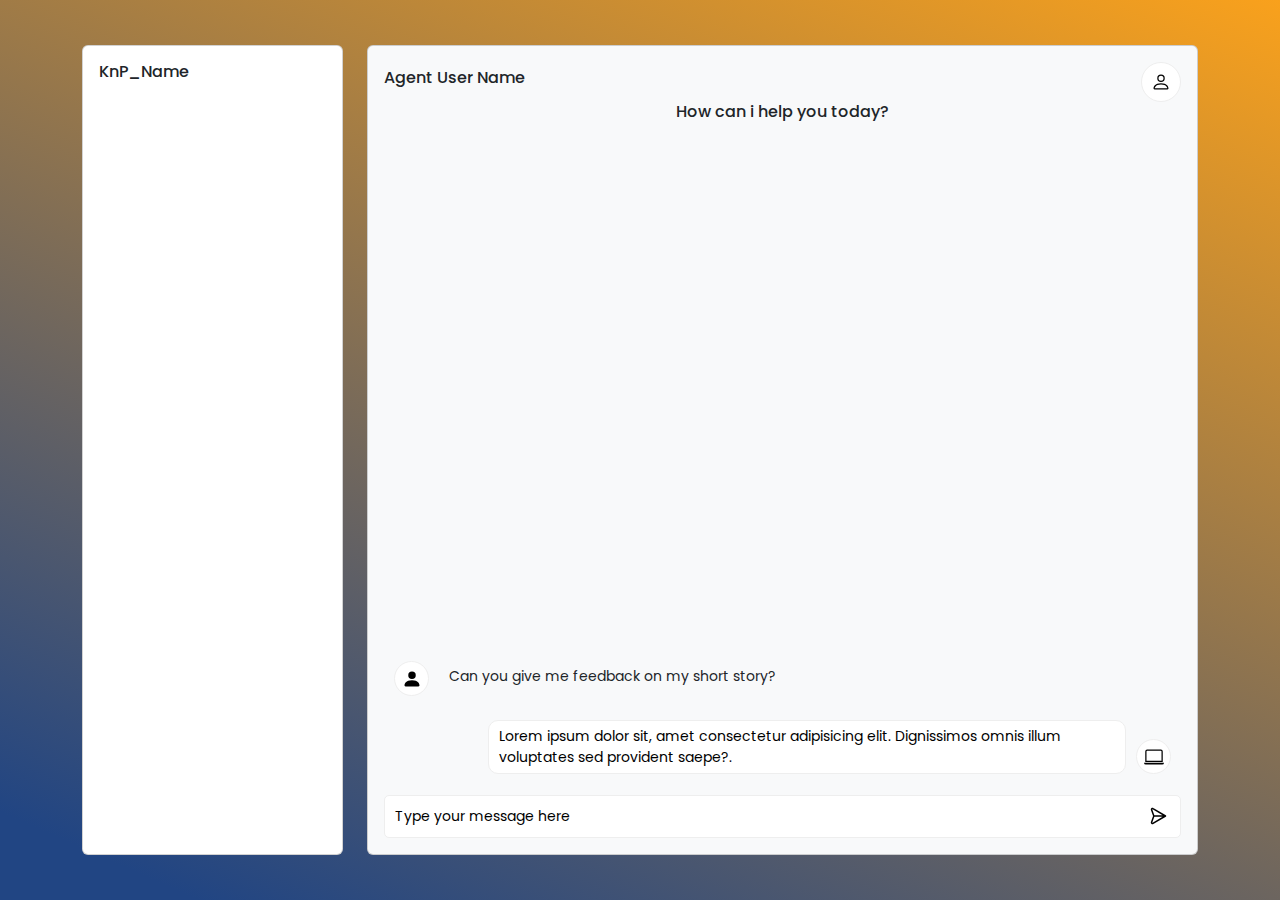
<file: index.html>
<!DOCTYPE html>
<html>
    <head>
        <title>Bootstrap </title>
        <meta charset="utf-8">
        <meta name="viewport" content="width=device-width, initial-scale=1">
        <meta name="description" content="">
        <link href="css/bootstrap.min.css" rel="stylesheet" />
        <link href="css/style.css" rel="stylesheet" />
        <link href="fonts/poppins-fonts.css" rel="stylesheet" />

    </head>
    <body>


      <div class="wrapper d-flex align-items-center justify-content-center">
        <div class="container">
          <div class="row">
            <div class="col-md-3 d-flex ">
                <div class="card w-100">
                  <div class="card-body">
                    <h6>KnP_Name</h6>
                  </div>
                </div>
            </div>
            <div class="col">
              <div class="card h-100-vh bg-light">
                <div class="card-body d-flex flex-wrap">
                  <div class="top-area w-100 align-self-start">
                    <div class="row justify-content-center align-items-center">
                      <div class="col ">
                        <h6>Agent User Name</h6>
                      </div>
                      <div class="col col-auto">
                        <a href="#" class="profile bg-white">
                          <svg xmlns="http://www.w3.org/2000/svg" width="20"  fill="currentColor" class="bi bi-person" viewBox="0 0 16 16">
                            <path d="M8 8a3 3 0 1 0 0-6 3 3 0 0 0 0 6m2-3a2 2 0 1 1-4 0 2 2 0 0 1 4 0m4 8c0 1-1 1-1 1H3s-1 0-1-1 1-4 6-4 6 3 6 4m-1-.004c-.001-.246-.154-.986-.832-1.664C11.516 10.68 10.289 10 8 10s-3.516.68-4.168 1.332c-.678.678-.83 1.418-.832 1.664z"/>
                          </svg>
                        </a>
                      </div>
                    </div>
                    <div class="row justify-content-center text-center">
                      <div class="col">
                        <h6>How can i help you today?</h6>
                      </div>
                    </div>
                  </div>

                  <div class="bottom-area w-100 align-self-end">

                    <div class="mainChater">
                      <div class="chatArea changeW">
                        <div class="chatMessages">
                          <div class="message">
                            <div class="prof">
                              <svg xmlns="http://www.w3.org/2000/svg" width="20" fill="currentColor" class="bi bi-person-fill" viewBox="0 0 16 16">
                                <path d="M3 14s-1 0-1-1 1-4 6-4 6 3 6 4-1 1-1 1zm5-6a3 3 0 1 0 0-6 3 3 0 0 0 0 6"/>
                              </svg>
                            </div>
                            <div class="messArea">
                              <!-- <p id="sname">Lance Francisco</p> -->
                              <div class="textM">Can you give me feedback on my short story?</div>
                            </div>
                          </div>
                          <!-- Time -->
                          <!-- <p class="timeId">8:43pm | 12/05/2021</p> -->
                          <div class="message mMess 1122334" data-number="1122334">
                              <div class="messArea">
                                <!-- <p id="sname">James Ericson</p> -->
                                <div class="textM">
                                  Lorem ipsum dolor sit, amet consectetur adipisicing elit. Dignissimos omnis illum voluptates sed provident saepe?.
                                </div>
                              </div>
                              <div class="prof" >
                                <svg xmlns="http://www.w3.org/2000/svg" width="20" fill="currentColor" class="bi bi-laptop" viewBox="0 0 16 16">
                                  <path d="M13.5 3a.5.5 0 0 1 .5.5V11H2V3.5a.5.5 0 0 1 .5-.5zm-11-1A1.5 1.5 0 0 0 1 3.5V12h14V3.5A1.5 1.5 0 0 0 13.5 2zM0 12.5h16a1.5 1.5 0 0 1-1.5 1.5h-13A1.5 1.5 0 0 1 0 12.5"/>
                                </svg>
                              </div>
                          </div>
                        </div>
                      
                        <div class="messageBox">
                          <div class="textA"><textarea id="message" name="message" rows="1" cols="30" placeholder="Type your message here"></textarea></div>
                          <button id="send" class="button-s1" tooltip="Send" flow="left"><span class="material-icons headerIcon">
                            <svg width="25px" viewBox="0 -0.5 25 25" fill="none" xmlns="http://www.w3.org/2000/svg">
                              <path d="M19.1168 12.1484C19.474 12.3581 19.9336 12.2384 20.1432 11.8811C20.3528 11.5238 20.2331 11.0643 19.8758 10.8547L19.1168 12.1484ZM6.94331 4.13656L6.55624 4.77902L6.56378 4.78344L6.94331 4.13656ZM5.92408 4.1598L5.50816 3.5357L5.50816 3.5357L5.92408 4.1598ZM5.51031 5.09156L4.76841 5.20151C4.77575 5.25101 4.78802 5.29965 4.80505 5.34671L5.51031 5.09156ZM7.12405 11.7567C7.26496 12.1462 7.69495 12.3477 8.08446 12.2068C8.47397 12.0659 8.67549 11.6359 8.53458 11.2464L7.12405 11.7567ZM19.8758 12.1484C20.2331 11.9388 20.3528 11.4793 20.1432 11.122C19.9336 10.7648 19.474 10.6451 19.1168 10.8547L19.8758 12.1484ZM6.94331 18.8666L6.56375 18.2196L6.55627 18.2241L6.94331 18.8666ZM5.92408 18.8433L5.50815 19.4674H5.50815L5.92408 18.8433ZM5.51031 17.9116L4.80505 17.6564C4.78802 17.7035 4.77575 17.7521 4.76841 17.8016L5.51031 17.9116ZM8.53458 11.7567C8.67549 11.3672 8.47397 10.9372 8.08446 10.7963C7.69495 10.6554 7.26496 10.8569 7.12405 11.2464L8.53458 11.7567ZM19.4963 12.2516C19.9105 12.2516 20.2463 11.9158 20.2463 11.5016C20.2463 11.0873 19.9105 10.7516 19.4963 10.7516V12.2516ZM7.82931 10.7516C7.4151 10.7516 7.07931 11.0873 7.07931 11.5016C7.07931 11.9158 7.4151 12.2516 7.82931 12.2516V10.7516ZM19.8758 10.8547L7.32284 3.48968L6.56378 4.78344L19.1168 12.1484L19.8758 10.8547ZM7.33035 3.49414C6.76609 3.15419 6.05633 3.17038 5.50816 3.5357L6.34 4.78391C6.40506 4.74055 6.4893 4.73863 6.55627 4.77898L7.33035 3.49414ZM5.50816 3.5357C4.95998 3.90102 4.67184 4.54987 4.76841 5.20151L6.25221 4.98161C6.24075 4.90427 6.27494 4.82727 6.34 4.78391L5.50816 3.5357ZM4.80505 5.34671L7.12405 11.7567L8.53458 11.2464L6.21558 4.83641L4.80505 5.34671ZM19.1168 10.8547L6.56378 18.2197L7.32284 19.5134L19.8758 12.1484L19.1168 10.8547ZM6.55627 18.2241C6.4893 18.2645 6.40506 18.2626 6.34 18.2192L5.50815 19.4674C6.05633 19.8327 6.76609 19.8489 7.33035 19.509L6.55627 18.2241ZM6.34 18.2192C6.27494 18.1759 6.24075 18.0988 6.25221 18.0215L4.76841 17.8016C4.67184 18.4532 4.95998 19.1021 5.50815 19.4674L6.34 18.2192ZM6.21558 18.1667L8.53458 11.7567L7.12405 11.2464L4.80505 17.6564L6.21558 18.1667ZM19.4963 10.7516H7.82931V12.2516H19.4963V10.7516Z" fill="#000000"></path>
                            </svg>
                          </span></button>
                        </div>
                      </div>
                    </div>
                
   
                  </div>



                </div>
              </div>
            </div>
          </div>
        </div>
      </div>











    <script src="js/jquery-3.6.4.min.js"></script>
    <script src="js/popper.min.js"></script>
    <script src="js/bootstrap.min.js" ></script>
    <script>

      // scroll function
      function scrollBottom(){
        var chatMessages = $(".chatMessages");
        var height =  chatMessages[0].scrollHeight;
        chatMessages.scrollTop(height);
      }

      var roomValue = "#4987720",
    userId = "1122334",
    myRoomJson;
  $(".roomTitle").text("It's BrainStorming");
  $("#roomNameInput").val("It's BrainStorming");
  $(".copyLinker2").text(roomValue);
  $("textarea").keydown(function (e) {
    // Enter was pressed without shift key
    if (e.key == "Enter" && !e.shiftKey) {
      sendT();
      e.preventDefault();
    }
  });

  $("#send").click(sendT);

  function sendT() {
    if ($(".message").last().data("number") == userId) {
      //showErrors('tips', 'Tips', 'Press Ctrl + Shift to make a new line!');
      $(".message .messArea")
        .last()
        .append(
          '<div class="textM ' +
            userId +
            ' newMmess">' +
            $("#message").val() +
            "</div>"
        );
      var goup = setTimeout(function () {
        $(".message .messArea .textM").last().removeClass("newMmess");
      }, 10);
      $("#message").val("");
      goToBottom();
      findText();
    }
    scrollBottom();
  }

  document.onload = goToBottom();

  var chatStatus = 1;
  $(".chatArea").on("scroll", function () {
    if (
      $(this).scrollTop() + $(this).innerHeight() <
      $(this)[0].scrollHeight - $(".message").last().innerHeight()
    ) {
      newGoD();
    }
  });

  findText();

  function findText() {
    var message = document.querySelectorAll(".textM"),
      i;
    for (i = 0; i < message.length; i++) {
      message[i].innerHTML = linkify(message[i].textContent);
    }
  }
  var iaeou = 0;
  $("#settings").click(clickSetTrans);
  function clickSetTrans() {
    if (iaeou == 0) {
      $(".settingsBar").addClass("clickSettingsBar");
      $(".changeW").addClass("clickSettingsCont");
      $("#settings").addClass("clickSettings");
      iaeou = 1;
    } else {
      $(".settingsBar").removeClass("clickSettingsBar");
      $(".changeW").removeClass("clickSettingsCont");
      $("#settings").removeClass("clickSettings");
      iaeou = 0;
    }
  }

  function linkify(text) {
    var urlRegex = /(\b(https?|ftp|file):\/\/[-A-Z0-9+&@#\/%?=~_|!:,.;]*[-A-Z0-9+&@#\/%=~_|])/gi;
    return text.replace(urlRegex, function (url) {
      return '<a href="' + url + '" target="blank">' + url + "</a>";
    });
  }

  $("#message").on("input", function () {
    var textarea = document.querySelector("#message");
    enteredText = textarea.value;
    numberOfLineBreaks = (enteredText.match(/\n/g) || []).length;
    characterCount = enteredText.length + numberOfLineBreaks;
    rowcount = numberOfLineBreaks + 1;
    if (rowcount < 4) {
      $("#message").attr("rows", rowcount);
    }
  });

  function newGoD() {
    $("#goToDown").removeClass("downDowny");
  }

  $("#groupEdit").click(changeTitle);
  $("#titleFirst").click(changeTitle);

  function changeTitle() {
    var input = $("#roomNameInput"),
      regExp = /[a-zA-Z]/g;
    input.attr("style", "display:block;");
    input.select();
    input.focusout(function () {
      if (input.val().trim().length > 5 && regExp.test(input.val().trim())) {
        $(".roomTitle").text(input.val());
        input.attr("style", "display:none;");
      } else {
        showErrors(
          "Invalid Name",
          "In making your Room Name, you must enter 5 or more LETTERS."
        );
        input.val($(".roomTitle")[0].innerHTML);
        console.log("Room title must be over 5 LETTERS.");
        input.attr("style", "display:none;");
      }
    });
    input.keydown(function (e) {
      // Enter was pressed without shift key
      if (e.key == "Enter" && !e.shiftKey) {
        if (input.val().trim().length > 5 && regExp.test(input.val().trim())) {
          $(".roomTitle").text(input.val());
          input.attr("style", "display:none;");
          e.preventDefault();
        } else {
          input.val($(".roomTitle")[0].innerHTML);
          showErrors(
            "error",
            "Invalid Name",
            "In making your Room Name, you must enter 5 or more LETTERS."
          );
          console.log("Room title must be over 5 LETTERS.");
          input.attr("style", "display:none;");
        }
      }
    });
  }

  function showErrors(type, title, details) {
    if (type == "error") {
      $(".errorsSide").append(
        '<div class="bubble" id="errorBubble"><h1 class="erStatus"> <span class="material-icons">error</span>' +
          title +
          '</h1><p class="erDetails">' +
          details +
          "</p></div>"
      );
    }
    if (type == "tips") {
      $(".errorsSide").append(
        '<div class="bubble" id="tipsBubble"><h1 class="erStatus"> <span class="material-icons">tips_and_updates</span>' +
          title +
          '</h1><p class="erDetails">' +
          details +
          "</p></div>"
      );
    }
    $(".bubble").attr("style", "display:block;");

    var start = setTimeout(function () {
      $(".bubble").addClass("bubbleAfter");
    }, 100);
    var end = setTimeout(function () {
      $(".bubble").first().removeClass("bubbleAfter");
      $(".bubble").first().addClass("bubbleGone");
    }, 5000);
    var deleteEl = setTimeout(function () {
      $(".bubble").first().remove();
    }, 5700);
  }

  $("#goToDown").click(function () {
    goToBottom();
  });

  function goToBottom() {
    $("#goToDown").addClass("downDowny");
    $(".chatArea").scrollTop($(".chatArea")[0].scrollHeight);
  }

  $("#linkCopy").click(function () {
    var timer = setTimeout(function () {
      $(".shareLink").addClass("showItem");
      $(".blackout").addClass("blackShow");
    }, 120);
    var timer2 = setTimeout(function () {
      $(".shareLink").attr("style", "display: block");
      $(".blackout").attr("style", "display: block");
    }, 100);

    $(".blackout").click(function () {
      $(".shareLink").removeClass("showItem");
      $(".blackout").removeClass("blackShow");
      var timer2 = setTimeout(function () {
        $(".shareLink").attr("style", "display: none");
        $(".blackout").attr("style", "display: none");
      }, 400);
    });
    $("#copyLinker").click(function () {
      var dummy = document.querySelector("#copyvalue");
      dummy.select();
      document.execCommand("copy");
    });
  });


    </script>



    </body>
</html>
</file>
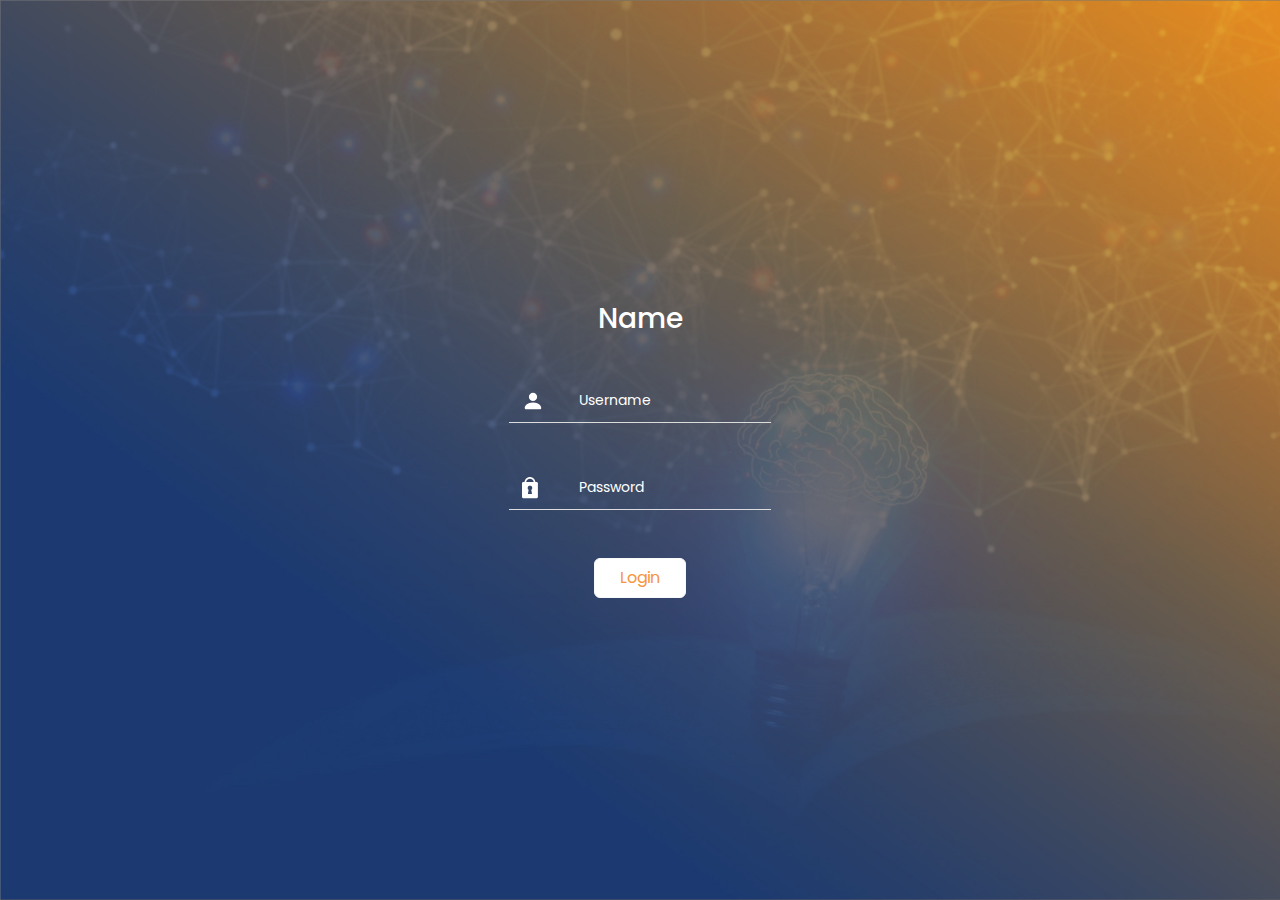
<file: login.html>
<!DOCTYPE html>
<html>
    <head>
        <title>Bootstrap </title>
        <meta charset="utf-8">
        <meta name="viewport" content="width=device-width, initial-scale=1">
        <meta name="description" content="">
        <link href="css/bootstrap.min.css" rel="stylesheet" />
        <link href="css/style.css" rel="stylesheet" />
        <link href="fonts/poppins-fonts.css" rel="stylesheet" />

    </head>
    <body>


      <div class="wrapper wrapper-2 d-flex align-items-center justify-content-center">
        <div class="container">
          <div class="row align-items-center justify-content-center">
            <div class="col-md-3">
                
                <div class="mb-5 text-center">
                    <h3 class="text-white">Name</h3>
                </div>

                  <div class="input-group mb-5">
                    
                    <span class="input-group-text">
                      <svg xmlns="http://www.w3.org/2000/svg" width="22" fill="currentColor" class="bi bi-person-fill" viewBox="0 0 16 16">
                        <path d="M3 14s-1 0-1-1 1-4 6-4 6 3 6 4-1 1-1 1zm5-6a3 3 0 1 0 0-6 3 3 0 0 0 0 6"/>
                      </svg>
                    </span>
                    <input type="text"  class="form-control z-input" placeholder="Username">
                  </div>
                  <div class="input-group mb-5">
                    <span class="input-group-text">
                      <svg width="16" viewBox="0 0 22 30" fill="none" xmlns="http://www.w3.org/2000/svg">
                        <path d="M20.1781 6.992H18.3781C18.2541 5.10053 17.4152 3.32704 16.0317 2.03128C14.6482 0.735525 12.8237 0.0145264 10.9281 0.0145264C9.03259 0.0145264 7.208 0.735525 5.82449 2.03128C4.44099 3.32704 3.60215 5.10053 3.47812 6.992H1.67813C1.23218 6.99332 0.804871 7.17105 0.489532 7.48639C0.174194 7.80173 -0.0035638 8.22903 -0.00488281 8.67499V27.444C-0.0035638 27.89 0.174194 28.3173 0.489532 28.6326C0.804871 28.9479 1.23218 29.1257 1.67813 29.127H20.1731C20.6191 29.1257 21.0464 28.9479 21.3617 28.6326C21.6771 28.3173 21.8548 27.89 21.8561 27.444V8.67499C21.8548 8.2299 21.6778 7.80333 21.3635 7.48813C21.0492 7.17293 20.6232 6.99464 20.1781 6.992ZM13.7451 23.392H8.11813L9.15811 17.63C8.6069 17.2516 8.19124 16.7068 7.97192 16.0752C7.75261 15.4436 7.74116 14.7585 7.93924 14.1199C8.13732 13.4813 8.53454 12.9229 9.07278 12.5263C9.61103 12.1298 10.2621 11.9158 10.9306 11.9158C11.5992 11.9158 12.2502 12.1298 12.7885 12.5263C13.3267 12.9229 13.7239 13.4813 13.922 14.1199C14.1201 14.7585 14.1086 15.4436 13.8893 16.0752C13.67 16.7068 13.2543 17.2516 12.7031 17.63L13.7451 23.392ZM5.74512 6.992C5.86304 5.69847 6.46025 4.49574 7.41949 3.61996C8.37874 2.74419 9.63073 2.25864 10.9296 2.25864C12.2285 2.25864 13.4805 2.74419 14.4397 3.61996C15.399 4.49574 15.9962 5.69847 16.1141 6.992H5.74512Z" fill="#ffffff"></path>
                      </svg>
                    </span>
                    <input type="password"  class="form-control z-input" placeholder="Password">
                  </div>
           
  
  
  
                <div class="form-group text-center">
                  <button type="button" class="btn btn-light text-color-yellow">Login</button>
                </div>
       




            </div>
          </div>
        </div>
      </div>











    <script src="js/jquery-3.6.4.min.js"></script>
    <script src="js/popper.min.js"></script>
    <script src="js/bootstrap.min.js" ></script>
    <script>

      // scroll function
      function scrollBottom(){
        var chatMessages = $(".chatMessages");
        var height =  chatMessages[0].scrollHeight;
        chatMessages.scrollTop(height);
      }

      var roomValue = "#4987720",
    userId = "1122334",
    myRoomJson;
  $(".roomTitle").text("It's BrainStorming");
  $("#roomNameInput").val("It's BrainStorming");
  $(".copyLinker2").text(roomValue);
  $("textarea").keydown(function (e) {
    // Enter was pressed without shift key
    if (e.key == "Enter" && !e.shiftKey) {
      sendT();
      e.preventDefault();
    }
  });

  $("#send").click(sendT);

  function sendT() {
    if ($(".message").last().data("number") == userId) {
      //showErrors('tips', 'Tips', 'Press Ctrl + Shift to make a new line!');
      $(".message .messArea")
        .last()
        .append(
          '<div class="textM ' +
            userId +
            ' newMmess">' +
            $("#message").val() +
            "</div>"
        );
      var goup = setTimeout(function () {
        $(".message .messArea .textM").last().removeClass("newMmess");
      }, 10);
      $("#message").val("");
      goToBottom();
      findText();
    }
    scrollBottom();
  }

  document.onload = goToBottom();

  var chatStatus = 1;
  $(".chatArea").on("scroll", function () {
    if (
      $(this).scrollTop() + $(this).innerHeight() <
      $(this)[0].scrollHeight - $(".message").last().innerHeight()
    ) {
      newGoD();
    }
  });

  findText();

  function findText() {
    var message = document.querySelectorAll(".textM"),
      i;
    for (i = 0; i < message.length; i++) {
      message[i].innerHTML = linkify(message[i].textContent);
    }
  }
  var iaeou = 0;
  $("#settings").click(clickSetTrans);
  function clickSetTrans() {
    if (iaeou == 0) {
      $(".settingsBar").addClass("clickSettingsBar");
      $(".changeW").addClass("clickSettingsCont");
      $("#settings").addClass("clickSettings");
      iaeou = 1;
    } else {
      $(".settingsBar").removeClass("clickSettingsBar");
      $(".changeW").removeClass("clickSettingsCont");
      $("#settings").removeClass("clickSettings");
      iaeou = 0;
    }
  }

  function linkify(text) {
    var urlRegex = /(\b(https?|ftp|file):\/\/[-A-Z0-9+&@#\/%?=~_|!:,.;]*[-A-Z0-9+&@#\/%=~_|])/gi;
    return text.replace(urlRegex, function (url) {
      return '<a href="' + url + '" target="blank">' + url + "</a>";
    });
  }

  $("#message").on("input", function () {
    var textarea = document.querySelector("#message");
    enteredText = textarea.value;
    numberOfLineBreaks = (enteredText.match(/\n/g) || []).length;
    characterCount = enteredText.length + numberOfLineBreaks;
    rowcount = numberOfLineBreaks + 1;
    if (rowcount < 4) {
      $("#message").attr("rows", rowcount);
    }
  });

  function newGoD() {
    $("#goToDown").removeClass("downDowny");
  }

  $("#groupEdit").click(changeTitle);
  $("#titleFirst").click(changeTitle);

  function changeTitle() {
    var input = $("#roomNameInput"),
      regExp = /[a-zA-Z]/g;
    input.attr("style", "display:block;");
    input.select();
    input.focusout(function () {
      if (input.val().trim().length > 5 && regExp.test(input.val().trim())) {
        $(".roomTitle").text(input.val());
        input.attr("style", "display:none;");
      } else {
        showErrors(
          "Invalid Name",
          "In making your Room Name, you must enter 5 or more LETTERS."
        );
        input.val($(".roomTitle")[0].innerHTML);
        console.log("Room title must be over 5 LETTERS.");
        input.attr("style", "display:none;");
      }
    });
    input.keydown(function (e) {
      // Enter was pressed without shift key
      if (e.key == "Enter" && !e.shiftKey) {
        if (input.val().trim().length > 5 && regExp.test(input.val().trim())) {
          $(".roomTitle").text(input.val());
          input.attr("style", "display:none;");
          e.preventDefault();
        } else {
          input.val($(".roomTitle")[0].innerHTML);
          showErrors(
            "error",
            "Invalid Name",
            "In making your Room Name, you must enter 5 or more LETTERS."
          );
          console.log("Room title must be over 5 LETTERS.");
          input.attr("style", "display:none;");
        }
      }
    });
  }

  function showErrors(type, title, details) {
    if (type == "error") {
      $(".errorsSide").append(
        '<div class="bubble" id="errorBubble"><h1 class="erStatus"> <span class="material-icons">error</span>' +
          title +
          '</h1><p class="erDetails">' +
          details +
          "</p></div>"
      );
    }
    if (type == "tips") {
      $(".errorsSide").append(
        '<div class="bubble" id="tipsBubble"><h1 class="erStatus"> <span class="material-icons">tips_and_updates</span>' +
          title +
          '</h1><p class="erDetails">' +
          details +
          "</p></div>"
      );
    }
    $(".bubble").attr("style", "display:block;");

    var start = setTimeout(function () {
      $(".bubble").addClass("bubbleAfter");
    }, 100);
    var end = setTimeout(function () {
      $(".bubble").first().removeClass("bubbleAfter");
      $(".bubble").first().addClass("bubbleGone");
    }, 5000);
    var deleteEl = setTimeout(function () {
      $(".bubble").first().remove();
    }, 5700);
  }

  $("#goToDown").click(function () {
    goToBottom();
  });

  function goToBottom() {
    $("#goToDown").addClass("downDowny");
    $(".chatArea").scrollTop($(".chatArea")[0].scrollHeight);
  }

  $("#linkCopy").click(function () {
    var timer = setTimeout(function () {
      $(".shareLink").addClass("showItem");
      $(".blackout").addClass("blackShow");
    }, 120);
    var timer2 = setTimeout(function () {
      $(".shareLink").attr("style", "display: block");
      $(".blackout").attr("style", "display: block");
    }, 100);

    $(".blackout").click(function () {
      $(".shareLink").removeClass("showItem");
      $(".blackout").removeClass("blackShow");
      var timer2 = setTimeout(function () {
        $(".shareLink").attr("style", "display: none");
        $(".blackout").attr("style", "display: none");
      }, 400);
    });
    $("#copyLinker").click(function () {
      var dummy = document.querySelector("#copyvalue");
      dummy.select();
      document.execCommand("copy");
    });
  });


    </script>



    </body>
</html>
</file>
<file: css/style.css>
body{
  font-family: 'Poppins';
}

.wrapper{
  background: rgb(2,0,36);
  background: linear-gradient(24deg, #214583 6%, #f9a11c 100%);
  height: 100vh;
}
.wrapper-2{
  background-image: url(../img/bg.jpg);
  background-size: cover;
  background-repeat: no-repeat;
}
.h-100-vh{
  height: 90vh;
}
.profile{
  width: 40px;
  height: 40px;
  display: flex;
  justify-content: center;
  align-items: center;
  border-radius: 100px;
  color: #000;
  border: 1px solid #eee;
}


.chat-header {
  background-color: #007BFF;
  color: #fff;
  padding: 10px 20px;
  font-size: 18px;
  text-align: center;
}

.chat-messages {
  overflow-y: auto;
  max-height: 425px;
}

.user-message, .bot-message {
  margin-bottom: 10px;
  padding: 10px 10px;
  border-radius: 6px;
  font-size: 14px;
}

.user-message {
  background-color: #ffffff;
  align-self: flex-start;
  border: 1px solid #eee;
}

.bot-message {
  background-color: #EAEAEA;
  align-self: flex-end;
}

.input-container {
  display: flex;
  justify-content: space-between;
  align-items: center;
}

.input-box {
  flex-grow: 1;
  padding: 10px;
  border-radius: 5px;
  border: 1px solid #ccc;
  font-size: 14px;
}
.input-box::placeholder{
  font-size: 14px;
  color: #a7a2a2;
}
.input-box:focus-visible{
  outline: none;
}
.send-button {
  background-color: #ffffff;
  color: #fff;
  border: none;
  border-radius: 5px;
  padding: 2px 4px;
  cursor: pointer;
  position: absolute;
  right: 25px;
}

.bg-light{
  background: #f3f2f8;
}
.z-input {
  background-color: #e9ecef00 !important;
  border: none;
  border-bottom: 1px solid #DCDCDC;
  border-radius: 0px;
  color: #fff;
  padding-left: 70px;
  font-size: 14px;
  padding-bottom: 11px;
}
.z-input:focus {
  box-shadow: none;
  border-bottom: 1px solid #DCDCDC;
  color: #fff;
}
.z-input::placeholder{
  color: #fff;
}
.input-group-text {
  background-color: #e9ecef00 !important;
  border: none;
  border-radius: 0px;
  position: absolute;
}
.input-group-text svg path{
  color: #fff;
}
.text-color-yellow{
  color: #f69440;
  padding: 7px 25px;
  background-color: #fff;
}

























.messageBox .textA {
  position: relative;
  width: 100%;
  height: 100%;
}

#message {
  resize: none;
  padding: 10px 10px;
  border-radius: 5px;
  border: none;
  background: rgb(255 255 255);
  outline: none;
  color: #000;
  width: 100%;
  font-size: 14px;
  position: absolute;
  width: 100%;
  bottom: 0;
  border: 1px solid #eee;
}
#message::placeholder{
  color: #000;
}
.button-s1 {
  width: 40px;
  border-radius: 6rem;
  border: none;
  background: transparent;
  outline: none;
  color: rgb(5, 5, 230);
  height: 40px;
  position: absolute;
  right: 19px;
  z-index: 1;
  bottom: 20px;
}

.button-s1 span {
  font-size: calc(40px / 1.5) !important;
}

#genMeetLink a {
  color: rgb(5, 5, 230);
}

.messageBox {
  /* position: relative;
  bottom: 0;
  left: 0; */
  width: 100%;
}

.nameAlert {
  display: none;
  position: absolute;
  top: 50%;
  left: 50%;
  transform: translate(-50%, -50%);
  padding: 130px;
  border-radius: 20px;
}

.chatArea {
  /* max-height: 430px;
  width: 100%;
  overflow-y: scroll; */
}

.prof {
  min-width: 35px;
  min-height: 35px;
  margin: auto 10px 0 10px;
  background: white;
  color: black;
  font-weight: 700;
  text-align: center;
  border-radius: 2rem;
  display: flex;
  align-items: center;
  justify-content: center;
  border: 1px solid #eee;
}

.messArea {
    display: grid;
    grid-row-gap: 10px;
    font-size: 14px;
    width: 80%;

}

#sname {
  margin-left: 11px;
  margin-bottom: -6px;
  color: rgb(87, 87, 87);
}

.message {
  display: flex;
  width: fit-content;
  width: 100%;
  margin-bottom: 24px;
}

.otherM {
  margin-right: auto;
}

.mMess {
  /* margin-left: auto;
  overflow: hidden; */
  justify-content: end;
}

.mMess .messArea .textM {
  background-color: #fff;
  border: 1px solid #eee;
  color: black;
  margin-left: auto;
  transition: 0.6s cubic-bezier(0.07, 0.76, 0.13, 1.02);
}

.newMmess {
  transform: translateY(100px) scale(3);
}

.otherM .messArea .textM {
  background-color: white;
}

.mMess .messArea .textM a {
  color: white;
}

.messArea .textM a {
  font-weight: 500;
}

.message .textM {
  width: fit-content;
  border-radius: 10px;
  padding: 5px 10px;
  /* -webkit-box-shadow: 0px 5px 8px 5px rgba(0, 0, 0, 0.03); */
  /* box-shadow: 0px 5px 8px 5px rgba(0, 0, 0, 0.03); */
  font-size: 14px;
}

.welcomeMess {
  text-align: center;
  margin-top: var(--headerH);
}

.welcomeMess h1 {
  font-weight: 600;
  font-size: 24px;
}

.welcomeMess .img video {
  width: 100%;
  height: 100%;
  object-fit: cover;
}

.welcomeMess .img {
  width: 4rem;
  border-radius: 10%;
  overflow: hidden;
  height: 4rem;
  margin: auto;
}

.shareLink {
  position: absolute;
  top: 50%;
  left: 50%;
  transform: translate(-50%, -80%);
  padding: 2rem;
  background-color: white;
  text-align: center;
  border-radius: 15px;
  transition: 0.4s;
  display: none;
  opacity: 0;
  z-index: 2;
}

.shareLink button {
  font-weight: 600;
  color: blue;
  width: 6rem;
  margin-top: 5px;
  border-radius: 11px;
  height: 2rem;
  border: none;
  background: rgb(230, 227, 255);
}

.shareLink h1 {
  font-weight: 500;
}

.headerDet {
  width: 100%;
  height: var(--headerH);
  position: fixed;
  top: 0;
  background-color: white;
  -webkit-box-shadow: 0px 5px 8px 5px rgba(0, 0, 0, 0.03);
  box-shadow: 0px 5px 8px 5px rgba(0, 0, 0, 0.03);
  display: flex;
  align-items: center;
  padding: 10px;
  transition: top 0.5s;
}

.moveTop {
  top: -100px;
}

.headerDet .img {
  overflow: hidden;
  width: calc(var(--headerH) - 15px);
  height: calc(var(--headerH) - 15px);
  border-radius: 100%;
}

.chatDety {
  display: flex;
  align-items: center;
  flex: 1;
}

.headerDet .chatDety .img video {
  width: 100%;
  height: 100%;
  object-fit: cover;
}

.headerDet .chatDety,
.nameC p,
input {
  margin-left: 15px;
  font-weight: 500;
  font-size: 18px;
}

.nameC {
  position: relative;
  width: 193px;
}

#titleFirst {
  width: 221px;
  text-overflow: ellipsis;
  overflow: hidden;
  white-space: nowrap;
}

.headerDet .chatDety .nameC input {
  display: none;
  position: absolute;
  left: 0;
  top: 0;
  transform: translate(-2px, -2px);
}

.headerDet .tools {
  display: grid;
  grid-template-columns: auto auto;
  grid-column-gap: 10px;
}

.headerDet .tools button {
  background: transparent;
  border: none;
  outline: none;
  transition: 0.5s;
}

#goToDown {
  height: 35px;
  position: fixed;
  bottom: var(--chatboxH);
  right: 0;
  margin-right: 12px;
  width: 35px;
  transition: 0.5s;
}

.downDowny {
  bottom: -70px !important;
}

#goToDown span {
  cursor: pointer;
  font-size: 30px;
}

.showItem {
  transform: translate(-50%, -50%);
  opacity: 1;
}

.blackout {
  display: none;
  position: fixed;
  width: 100%;
  height: 100%;
  background-color: rgba(0, 0, 0, 0.5);
  opacity: 0;
  transition: 0.5s;
  z-index: 1;
}

.blackShow {
  opacity: 1;
}

.clickSettings {
  transform: rotate(180deg);
}

.changeW {
  transition: 0.7s;
}

.clickSettingsCont {
  width: 75%;
}

.settingsBar {
  position: absolute;
  right: 0;
  top: 0;
  z-index: -1;
  height: 100%;
  overflow: hidden;
  width: 25%;
  transform: translateX(400px);
  transition: 0.67s;
  padding: 46px 10px 0px 10px;
  overflow-y: scroll;
}

.blueTarget {
  color: blue;
}

.clickSettingsBar {
  transform: translateX(0px);
}

.settingsBar .headerSet {
  border-bottom: 1px solid rgb(199, 199, 199);
  padding-bottom: 19px;
  margin-bottom: 15px;
}

.errorsSide {
  position: absolute;
  bottom: 80px;
  right: 30px;
}

.errorsSide .bubble {
  background: rgba(255, 0, 0, 0.7);
  color: white;
  padding: 10px;
  border-radius: 12px;
  width: 20rem;
  opacity: 0;
  transition: 1s;
  transform: translateY(50px);
  display: none;
  margin-bottom: 10px;
  z-index: 3;
}

.errorsSide #errorBubble {
  background: rgba(255, 0, 0, 0.7);
}

.errorsSide #tipsBubble {
  background: rgba(47, 0, 255, 0.7);
}

.errorsSide .bubble h1 {
  font-size: 20px;
  display: flex;
  align-items: center;
}

.errorsSide .bubble span {
  margin-right: 10px;
}

.errorsSide .bubble p {
  margin-right: 10px;
}

.bubbleAfter {
  opacity: 1 !important;
  transform: translateY(0px) !important;
}

.bubbleGone {
  opacity: 0 !important;
  transform: translateY(-50px) !important;
}

.timeId {
  text-align: center;
  margin: 12px;
  font-size: 13px;
}

::-webkit-scrollbar {
  width: 15px;
  height: 15px;
  border-left: #ededed solid 1px;
  background-color: #fcfcfc;
  border-top: #ededed solid 1px;
}

::-webkit-scrollbar-thumb:hover {
  cursor: pointer;
  background: #c7c7c7;
  width: 15px;
  background-clip: content-box;
  border: 4px solid transparent;
  border-radius: 10px;
}

::-webkit-scrollbar-button {
  display: none;
}

::-webkit-scrollbar-thumb {
  background: #dbdbdb;
  background-clip: content-box;
  border: 4px solid transparent;
  border-radius: 10px;
}
.chatMessages{
  overflow-y: inherit;
  max-height: 425px;
  margin-bottom: 40px;
  overflow-x: hidden;
}
</file>
<file: fonts/poppins-fonts.css>
@font-face {
    font-family: 'Poppins';
    src: url('Poppins-Black.eot');
    src: url('Poppins-Black.eot?#iefix') format('embedded-opentype'),
        url('Poppins-Black.woff2') format('woff2'),
        url('Poppins-Black.woff') format('woff'),
        url('Poppins-Black.ttf') format('truetype'),
        url('Poppins-Black.svg#Poppins-Black') format('svg');
    font-weight: 900;
    font-style: normal;
    font-display: swap;
}

@font-face {
    font-family: 'Poppins';
    src: url('Poppins-ExtraBold.eot');
    src: url('Poppins-ExtraBold.eot?#iefix') format('embedded-opentype'),
        url('Poppins-ExtraBold.woff2') format('woff2'),
        url('Poppins-ExtraBold.woff') format('woff'),
        url('Poppins-ExtraBold.ttf') format('truetype'),
        url('Poppins-ExtraBold.svg#Poppins-ExtraBold') format('svg');
    font-weight: bold;
    font-style: normal;
    font-display: swap;
}

@font-face {
    font-family: 'Poppins';
    src: url('Poppins-ExtraBoldItalic.eot');
    src: url('Poppins-ExtraBoldItalic.eot?#iefix') format('embedded-opentype'),
        url('Poppins-ExtraBoldItalic.woff2') format('woff2'),
        url('Poppins-ExtraBoldItalic.woff') format('woff'),
        url('Poppins-ExtraBoldItalic.ttf') format('truetype'),
        url('Poppins-ExtraBoldItalic.svg#Poppins-ExtraBoldItalic') format('svg');
    font-weight: bold;
    font-style: italic;
    font-display: swap;
}

@font-face {
    font-family: 'Poppins';
    src: url('Poppins-BlackItalic.eot');
    src: url('Poppins-BlackItalic.eot?#iefix') format('embedded-opentype'),
        url('Poppins-BlackItalic.woff2') format('woff2'),
        url('Poppins-BlackItalic.woff') format('woff'),
        url('Poppins-BlackItalic.ttf') format('truetype'),
        url('Poppins-BlackItalic.svg#Poppins-BlackItalic') format('svg');
    font-weight: 900;
    font-style: italic;
    font-display: swap;
}

@font-face {
    font-family: 'Poppins';
    src: url('Poppins-BoldItalic.eot');
    src: url('Poppins-BoldItalic.eot?#iefix') format('embedded-opentype'),
        url('Poppins-BoldItalic.woff2') format('woff2'),
        url('Poppins-BoldItalic.woff') format('woff'),
        url('Poppins-BoldItalic.ttf') format('truetype'),
        url('Poppins-BoldItalic.svg#Poppins-BoldItalic') format('svg');
    font-weight: bold;
    font-style: italic;
    font-display: swap;
}

@font-face {
    font-family: 'Poppins';
    src: url('Poppins-Bold.eot');
    src: url('Poppins-Bold.eot?#iefix') format('embedded-opentype'),
        url('Poppins-Bold.woff2') format('woff2'),
        url('Poppins-Bold.woff') format('woff'),
        url('Poppins-Bold.ttf') format('truetype'),
        url('Poppins-Bold.svg#Poppins-Bold') format('svg');
    font-weight: bold;
    font-style: normal;
    font-display: swap;
}

@font-face {
    font-family: 'Poppins';
    src: url('Poppins-ExtraLightItalic.eot');
    src: url('Poppins-ExtraLightItalic.eot?#iefix') format('embedded-opentype'),
        url('Poppins-ExtraLightItalic.woff2') format('woff2'),
        url('Poppins-ExtraLightItalic.woff') format('woff'),
        url('Poppins-ExtraLightItalic.ttf') format('truetype'),
        url('Poppins-ExtraLightItalic.svg#Poppins-ExtraLightItalic') format('svg');
    font-weight: 200;
    font-style: italic;
    font-display: swap;
}

@font-face {
    font-family: 'Poppins';
    src: url('Poppins-Italic.eot');
    src: url('Poppins-Italic.eot?#iefix') format('embedded-opentype'),
        url('Poppins-Italic.woff2') format('woff2'),
        url('Poppins-Italic.woff') format('woff'),
        url('Poppins-Italic.ttf') format('truetype'),
        url('Poppins-Italic.svg#Poppins-Italic') format('svg');
    font-weight: normal;
    font-style: italic;
    font-display: swap;
}

@font-face {
    font-family: 'Poppins';
    src: url('Poppins-ExtraLight.eot');
    src: url('Poppins-ExtraLight.eot?#iefix') format('embedded-opentype'),
        url('Poppins-ExtraLight.woff2') format('woff2'),
        url('Poppins-ExtraLight.woff') format('woff'),
        url('Poppins-ExtraLight.ttf') format('truetype'),
        url('Poppins-ExtraLight.svg#Poppins-ExtraLight') format('svg');
    font-weight: 200;
    font-style: normal;
    font-display: swap;
}

@font-face {
    font-family: 'Poppins';
    src: url('Poppins-LightItalic.eot');
    src: url('Poppins-LightItalic.eot?#iefix') format('embedded-opentype'),
        url('Poppins-LightItalic.woff2') format('woff2'),
        url('Poppins-LightItalic.woff') format('woff'),
        url('Poppins-LightItalic.ttf') format('truetype'),
        url('Poppins-LightItalic.svg#Poppins-LightItalic') format('svg');
    font-weight: 300;
    font-style: italic;
    font-display: swap;
}

@font-face {
    font-family: 'Poppins';
    src: url('Poppins-Medium.eot');
    src: url('Poppins-Medium.eot?#iefix') format('embedded-opentype'),
        url('Poppins-Medium.woff2') format('woff2'),
        url('Poppins-Medium.woff') format('woff'),
        url('Poppins-Medium.ttf') format('truetype'),
        url('Poppins-Medium.svg#Poppins-Medium') format('svg');
    font-weight: 500;
    font-style: normal;
    font-display: swap;
}

@font-face {
    font-family: 'Poppins';
    src: url('Poppins-Light.eot');
    src: url('Poppins-Light.eot?#iefix') format('embedded-opentype'),
        url('Poppins-Light.woff2') format('woff2'),
        url('Poppins-Light.woff') format('woff'),
        url('Poppins-Light.ttf') format('truetype'),
        url('Poppins-Light.svg#Poppins-Light') format('svg');
    font-weight: 300;
    font-style: normal;
    font-display: swap;
}

@font-face {
    font-family: 'Poppins';
    src: url('Poppins-SemiBold.eot');
    src: url('Poppins-SemiBold.eot?#iefix') format('embedded-opentype'),
        url('Poppins-SemiBold.woff2') format('woff2'),
        url('Poppins-SemiBold.woff') format('woff'),
        url('Poppins-SemiBold.ttf') format('truetype'),
        url('Poppins-SemiBold.svg#Poppins-SemiBold') format('svg');
    font-weight: 600;
    font-style: normal;
    font-display: swap;
}

@font-face {
    font-family: 'Poppins';
    src: url('Poppins-Regular.eot');
    src: url('Poppins-Regular.eot?#iefix') format('embedded-opentype'),
        url('Poppins-Regular.woff2') format('woff2'),
        url('Poppins-Regular.woff') format('woff'),
        url('Poppins-Regular.ttf') format('truetype'),
        url('Poppins-Regular.svg#Poppins-Regular') format('svg');
    font-weight: normal;
    font-style: normal;
    font-display: swap;
}

@font-face {
    font-family: 'Poppins';
    src: url('Poppins-MediumItalic.eot');
    src: url('Poppins-MediumItalic.eot?#iefix') format('embedded-opentype'),
        url('Poppins-MediumItalic.woff2') format('woff2'),
        url('Poppins-MediumItalic.woff') format('woff'),
        url('Poppins-MediumItalic.ttf') format('truetype'),
        url('Poppins-MediumItalic.svg#Poppins-MediumItalic') format('svg');
    font-weight: 500;
    font-style: italic;
    font-display: swap;
}

@font-face {
    font-family: 'Poppins';
    src: url('Poppins-Thin.eot');
    src: url('Poppins-Thin.eot?#iefix') format('embedded-opentype'),
        url('Poppins-Thin.woff2') format('woff2'),
        url('Poppins-Thin.woff') format('woff'),
        url('Poppins-Thin.ttf') format('truetype'),
        url('Poppins-Thin.svg#Poppins-Thin') format('svg');
    font-weight: 100;
    font-style: normal;
    font-display: swap;
}

@font-face {
    font-family: 'Poppins';
    src: url('Poppins-ThinItalic.eot');
    src: url('Poppins-ThinItalic.eot?#iefix') format('embedded-opentype'),
        url('Poppins-ThinItalic.woff2') format('woff2'),
        url('Poppins-ThinItalic.woff') format('woff'),
        url('Poppins-ThinItalic.ttf') format('truetype'),
        url('Poppins-ThinItalic.svg#Poppins-ThinItalic') format('svg');
    font-weight: 100;
    font-style: italic;
    font-display: swap;
}

@font-face {
    font-family: 'Poppins';
    src: url('Poppins-SemiBoldItalic.eot');
    src: url('Poppins-SemiBoldItalic.eot?#iefix') format('embedded-opentype'),
        url('Poppins-SemiBoldItalic.woff2') format('woff2'),
        url('Poppins-SemiBoldItalic.woff') format('woff'),
        url('Poppins-SemiBoldItalic.ttf') format('truetype'),
        url('Poppins-SemiBoldItalic.svg#Poppins-SemiBoldItalic') format('svg');
    font-weight: 600;
    font-style: italic;
    font-display: swap;
}
</file>
